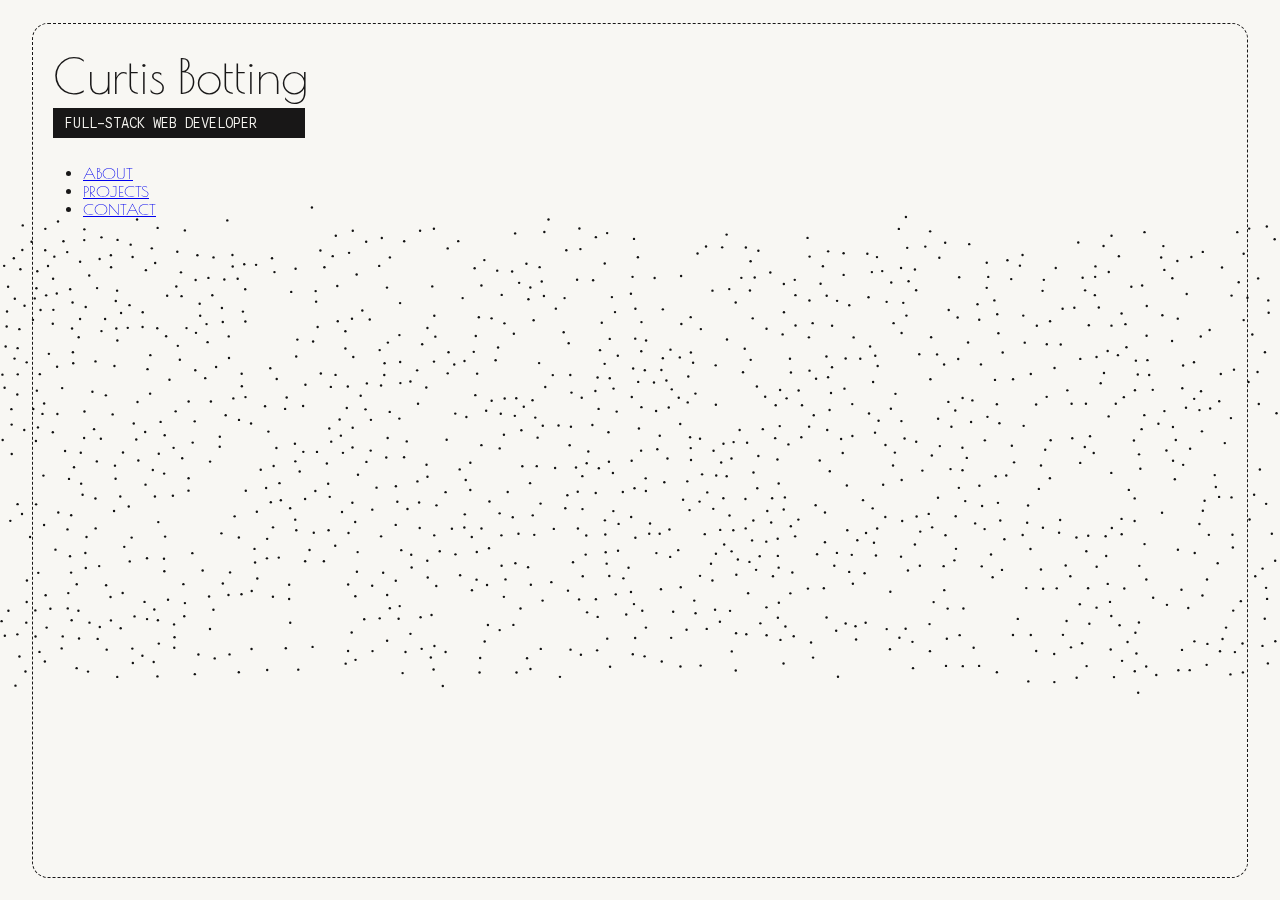
<file: index.html>
<!DOCTYPE html>
<html lang="en">
<head>
    <meta charset="UTF-8">
    <meta name="viewport" content="width=device-width, initial-scale=1.0">
    <title>Home / Curtis Botting</title>
    <link rel="stylesheet" href="styles.css">
</head>
<body>
    <canvas id="canvas"></canvas>

    <div class="content home">
        <div class="namecard">
            <h1>Curtis Botting</h1>
            <div id="jobtitle">
                <h3>FULL-STACK WEB DEVELOPER</h3>
            </div>
        </div>
        <nav>
          <ul>
            <li><a href="about.html">ABOUT</a></li>
            <li><a href="projects.html">PROJECTS</a></li>
            <li><a href="contact.html">CONTACT</a></li>
          </ul>
        </nav>
    </div>


<script>
(() => {
  const canvas = document.getElementById('canvas');
  const ctx = canvas.getContext('2d');
  let width, height, dpr;

  function resize() {
    dpr = window.devicePixelRatio || 1;
    width = window.innerWidth;
    height = window.innerHeight;
    canvas.width = width * dpr;
    canvas.height = height * dpr;
    ctx.scale(dpr, dpr);
  }
  window.addEventListener('resize', resize);
  resize();

  // --- CONFIG ---
  const NUM_PARTICLES = width;
  const PARTICLE_SIZE = 1.2;
  const ATTRACTION_RADIUS = 10;
  const COHESION = 0.02; //how much they clump
  const REPULSION = 0.06; //how strongly they push away
  const FRICTION = 0.93; // how quickly they stop in the air
  const MOUSE_FORCE = 0.0045; // how strong da mouse is
  const CENTER_FORCE = 0.000015; // how strongly particles are drawn toward center
  const MAX_SPEED = 1.2;

  const particles = [];
  const mouse = { x: 0, y: 0, active: false };

  for (let i = 0; i < NUM_PARTICLES; i++) {
    particles.push({
      x: Math.random() * width,
      y: Math.random() * height / 2 + (height/4),
      vx: (Math.random() - 0.5) * 1.0,
      vy: (Math.random() - 0.5) * 1.0,
    });
  }

  window.addEventListener('mousemove', e => {
    mouse.x = e.clientX;
    mouse.y = e.clientY;
    mouse.active = true;
  });
  window.addEventListener('mouseleave', () => mouse.active = false);

  function update() {
    const centerX = width / 2;
    const centerY = height / 2;

    for (let i = 0; i < particles.length; i++) {
      const p = particles[i];

      let ax = 0;
      let ay = 0;

      // --- local clumping ---
      for (let j = 0; j < particles.length; j++) {
        if (i === j) continue;
        const q = particles[j];
        const dx = q.x - p.x;
        const dy = q.y - p.y;
        const dist = Math.sqrt(dx*dx + dy*dy);
        if (dist < ATTRACTION_RADIUS) {
          ax += dx * COHESION;
          ay += dy * COHESION;
          if (dist < 20) {
            ax -= dx * REPULSION;
            ay -= dy * REPULSION;
          }
        }
      }

      // --- attraction to center ---
      const dxC = centerX - p.x;
      const dyC = centerY - p.y;
      ax += dxC * CENTER_FORCE;
      ay += dyC * CENTER_FORCE;

      // --- mouse push (anti-gravity) ---
      if (mouse.active) {
        const dx = p.x - mouse.x;
        const dy = p.y - mouse.y;
        const dist2 = dx*dx + dy*dy;
        if (dist2 < 300*300) {
          const force = MOUSE_FORCE / (dist2 * 0.001 + 1);
          ax += dx * force;
          ay += dy * force;
        }
      }

      // integrate motion
      p.vx = (p.vx + ax) * FRICTION;
      p.vy = (p.vy + ay) * FRICTION;

      // limit velocity
      const spd = Math.sqrt(p.vx*p.vx + p.vy*p.vy);
      if (spd > MAX_SPEED) {
        p.vx = (p.vx / spd) * MAX_SPEED;
        p.vy = (p.vy / spd) * MAX_SPEED;
      }

      p.x += p.vx;
      p.y += p.vy;

      // wrap edges
      if (p.x < 0) p.x = width;
      if (p.x > width) p.x = 0;
      if (p.y < 0) p.y = height;
      if (p.y > height) p.y = 0;
    }
  }

  function draw() {
    ctx.clearRect(0, 0, width, height);
    ctx.fillStyle = "#111";
    for (const p of particles) {
      ctx.beginPath();
      ctx.arc(p.x, p.y, PARTICLE_SIZE, 0, Math.PI * 2);
      ctx.fill();
    }
  }

  function animate() {
    update();
    draw();
    requestAnimationFrame(animate);
  }

  animate();
})();
</script>
</body>
</html>
</file>
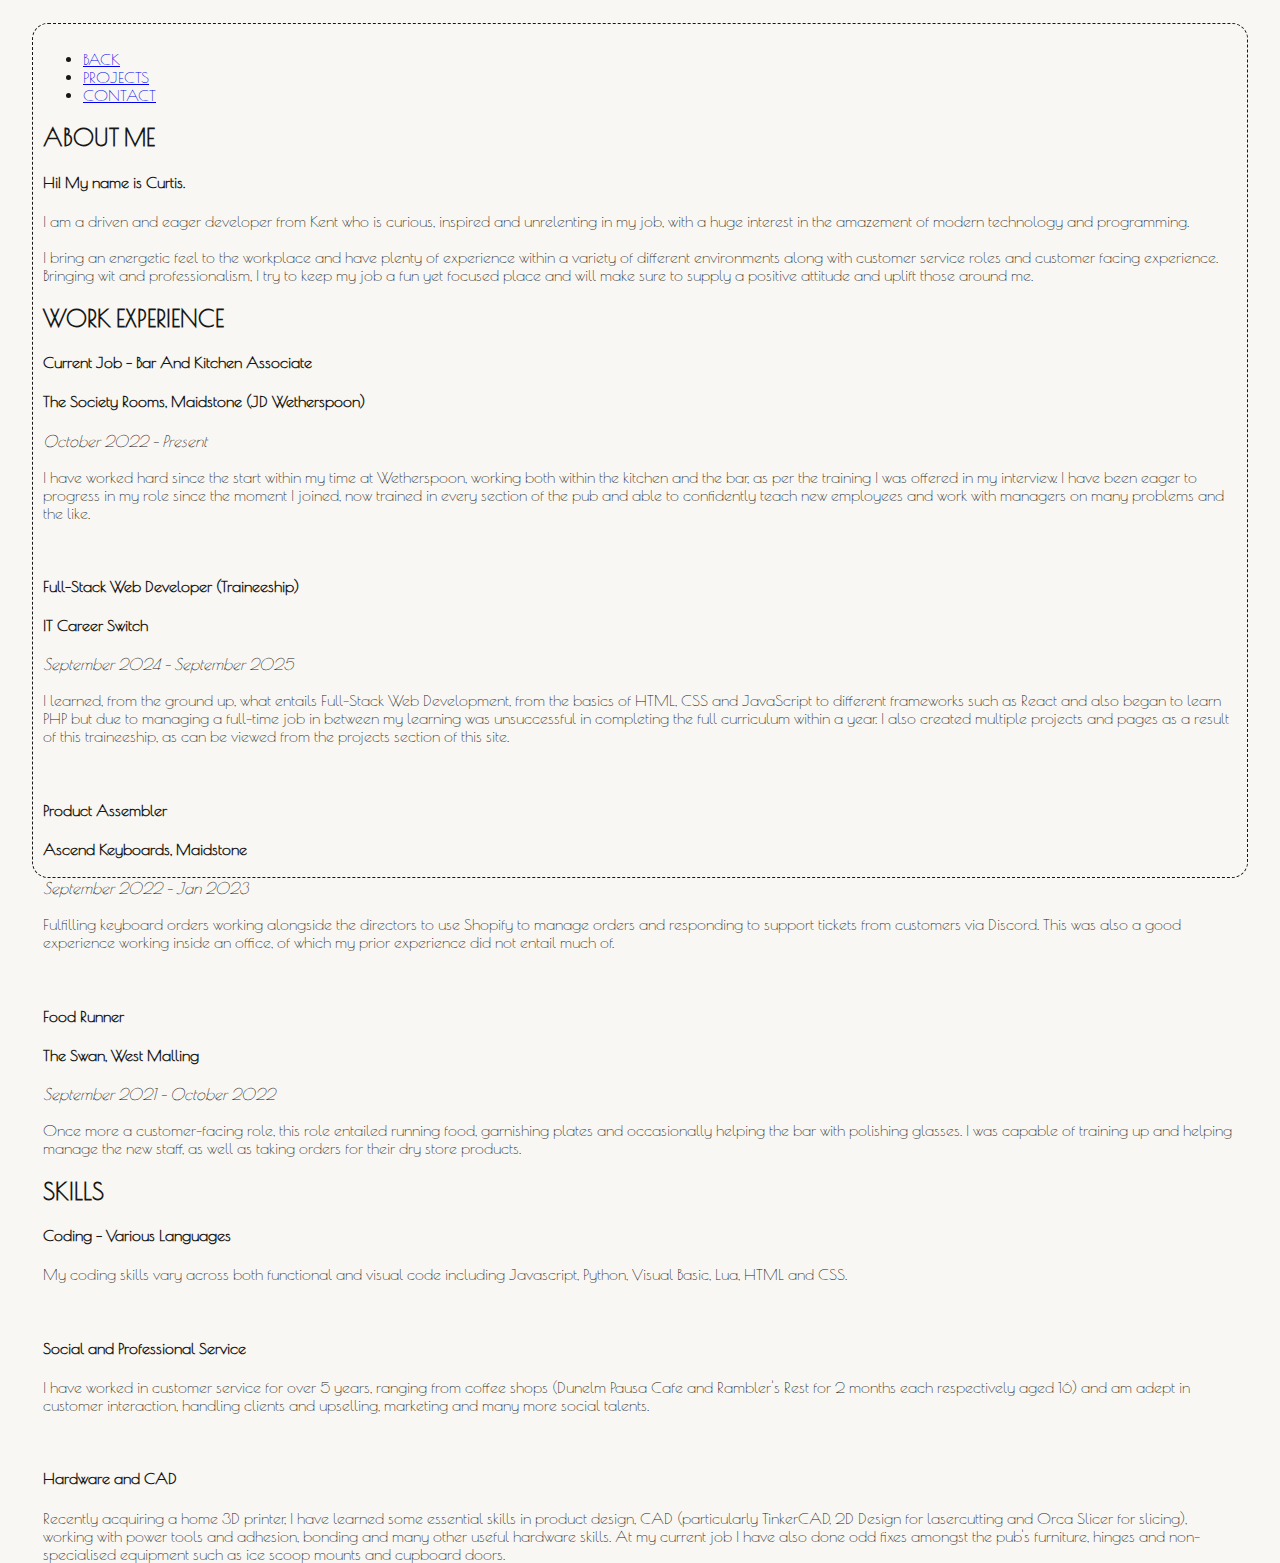
<file: about.html>
<!DOCTYPE html>
<html lang="en">
<head>
    <meta charset="UTF-8">
    <meta name="viewport" content="width=device-width, initial-scale=1.0">
    <title>About / Curtis Botting</title>
    <link rel="stylesheet" href="./styles.css">
</head>
<body>
    <div class="content about">
        <nav>
          <ul>
            <li><a href="index.html">BACK</a></li>
            <li><a href="projects.html">PROJECTS</a></li>
            <li><a href="contact.html">CONTACT</a></li>
          </ul>
        </nav>
        <h2>ABOUT ME</h2>
        <h4>Hi! My name is Curtis.</h4>
        <p>I am a driven and eager developer from Kent who is curious, inspired and
            unrelenting in my job, with a huge interest in the amazement of modern technology
            and programming.<br><br>
            I bring an energetic feel to the workplace and have plenty of experience within
            a variety of different environments along with customer service roles and customer
            facing experience. Bringing wit and professionalism, I try to keep my job a fun yet
            focused place and will make sure to supply a positive attitude and uplift those around me.
        </p>
        <h2>WORK EXPERIENCE</h2>
        <h4>Current Job - Bar And Kitchen Associate</h4>
        <h4>The Society Rooms, Maidstone (JD Wetherspoon)</h4>
        <p><em>October 2022 - Present</em><br><br>
        I have worked hard since the start within my time at Wetherspoon, working both within the kitchen
        and the bar, as per the training I was offered in my interview. I have been eager to progress in my
        role since the moment I joined, now trained in every section of the pub and able to confidently teach
        new employees and work with managers on many problems and the like.</p>
        <br>
        <h4>Full-Stack Web Developer (Traineeship)</h4>
        <h4>IT Career Switch</h4>
        <p><em>September 2024 - September 2025</em><br><br>
            I learned, from the ground up, what entails Full-Stack Web Development, from the basics of HTML,
            CSS and JavaScript to different frameworks such as React and also began to learn PHP but due to
            managing a full-time job in between my learning was unsuccessful in completing the full curriculum within a year.
            I also created multiple projects and pages as a result of this traineeship, as can be viewed from 
            the projects section of this site.
        </p>
        <br>
        <h4>Product Assembler</h4>
        <h4>Ascend Keyboards, Maidstone</h4>
        <p><em>September 2022 - Jan 2023</em><br><br>
            Fulfilling keyboard orders working alongside the directors to use Shopify to manage
            orders and responding to support tickets from customers via Discord. This was also a good
            experience working inside an office, of which my prior experience did not entail much of.
        </p>
        
        <br>
        <h4>Food Runner</h4>
        <h4>The Swan, West Malling</h4>
        <p><em>September 2021 - October 2022</em><br><br>
            Once more a customer-facing role, this role entailed running food, garnishing plates
            and occasionally helping the bar with polishing glasses. I was capable of training up and 
            helping manage the new staff, as well as taking orders for their dry store products.
        </p>
        <h2>SKILLS</h2>
        <h4>Coding - Various Languages</h4>
        <p>My coding skills vary across both functional and visual code including Javascript, Python,
            Visual Basic, Lua, HTML and CSS.
        </p>
        <br>
        <h4>Social and Professional Service</h4>
        <p>I have worked in customer service for over 5 years, ranging from coffee shops (Dunelm Pausa Cafe
            and Rambler's Rest for 2 months each respectively aged 16) and am adept in customer interaction,
            handling clients and upselling, marketing and many more social talents.
        </p>
        <br>
        <h4>Hardware and CAD</h4>
        <p>Recently acquiring a home 3D printer, I have learned some essential skills in product design, CAD
            (particularly TinkerCAD, 2D Design for lasercutting and Orca Slicer for slicing),
            working with power tools and adhesion, bonding and many other useful hardware skills. At my
            current job I have also done odd fixes amongst the pub's furniture, hinges and non-specialised equipment
            such as ice scoop mounts and cupboard doors.
        </p>
    </div>
    <br>
</body>
</html>
</file>
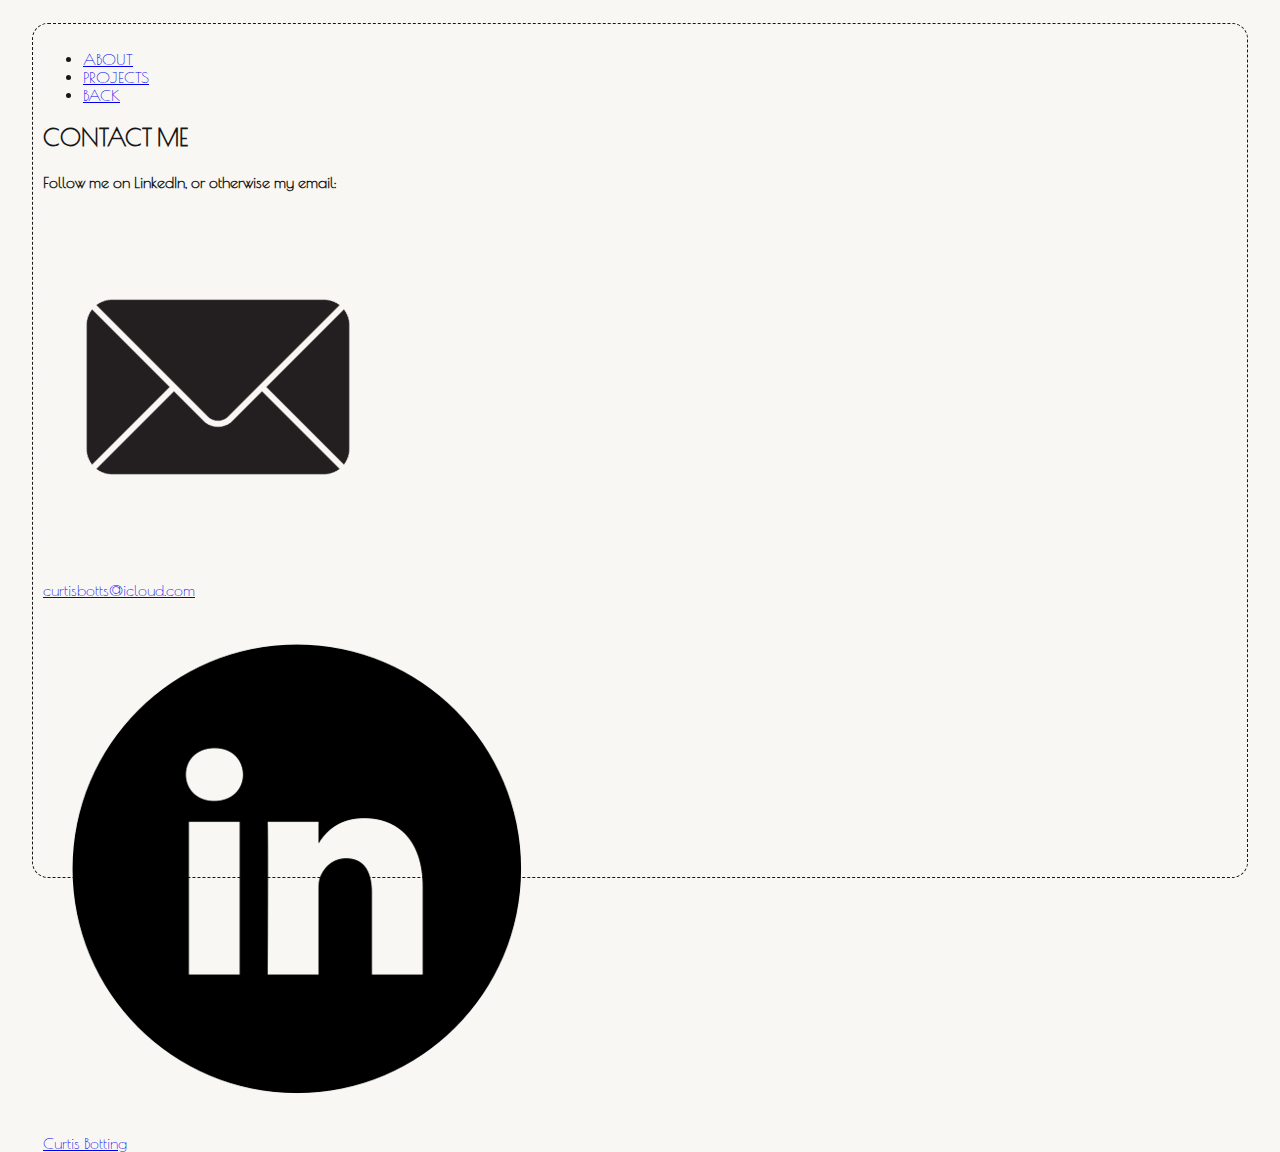
<file: contact.html>
<!DOCTYPE html>
<html lang="en">
<head>
    <meta charset="UTF-8">
    <meta name="viewport" content="width=device-width, initial-scale=1.0">
    <title>About / Curtis Botting</title>
    <link rel="stylesheet" href="styles.css">
</head>
<body>
    <div class="content projects">
        <nav>
          <ul>
            <li><a href="about.html">ABOUT</a></li>
            <li><a href="projects.html">PROJECTS</a></li>
            <li><a href="index.html">BACK</a></li>
          </ul>
        </nav>
        <h2>CONTACT ME</h2>
        <h4>Follow me on LinkedIn, or otherwise my email:</h4>
        <div class="contactsheet">
            <div class="linkedin-card">
            <a href="mailto:curtisbotts@icloud.com">
                <img src="assets/projects-imgaes/email-and-mail-icon-black-free-png.png">
                    <p>curtisbotts@icloud.com</p>
                </a>
            </div>
            <div class="linkedin-card">
                <a href="https://www.linkedin.com/in/curtis-botting-74a261261/">
                    <img src="assets/projects-imgaes/Linkedin_circle_black-512.png">
                    <p>Curtis Botting</p>
                </a>
            </div>
        </div>
        
    </div>
    <br>
</body>
</html>
</file>
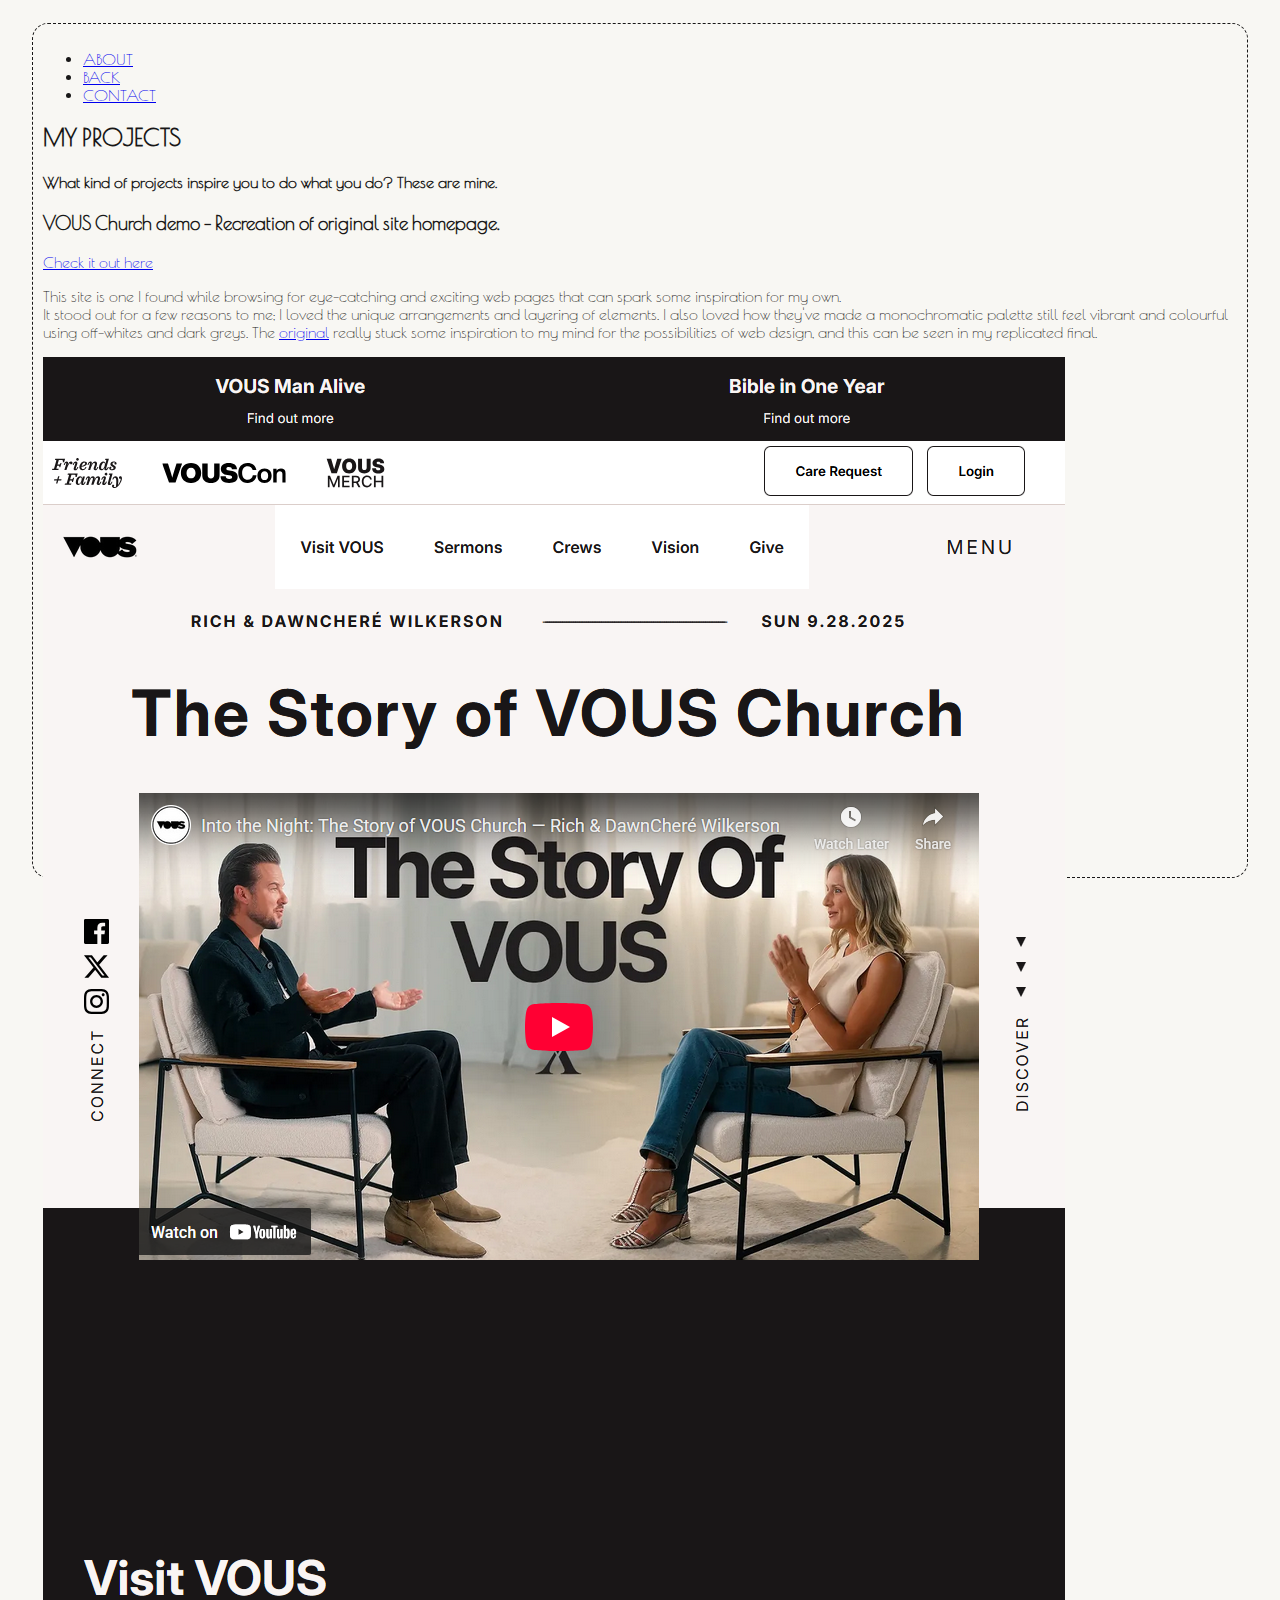
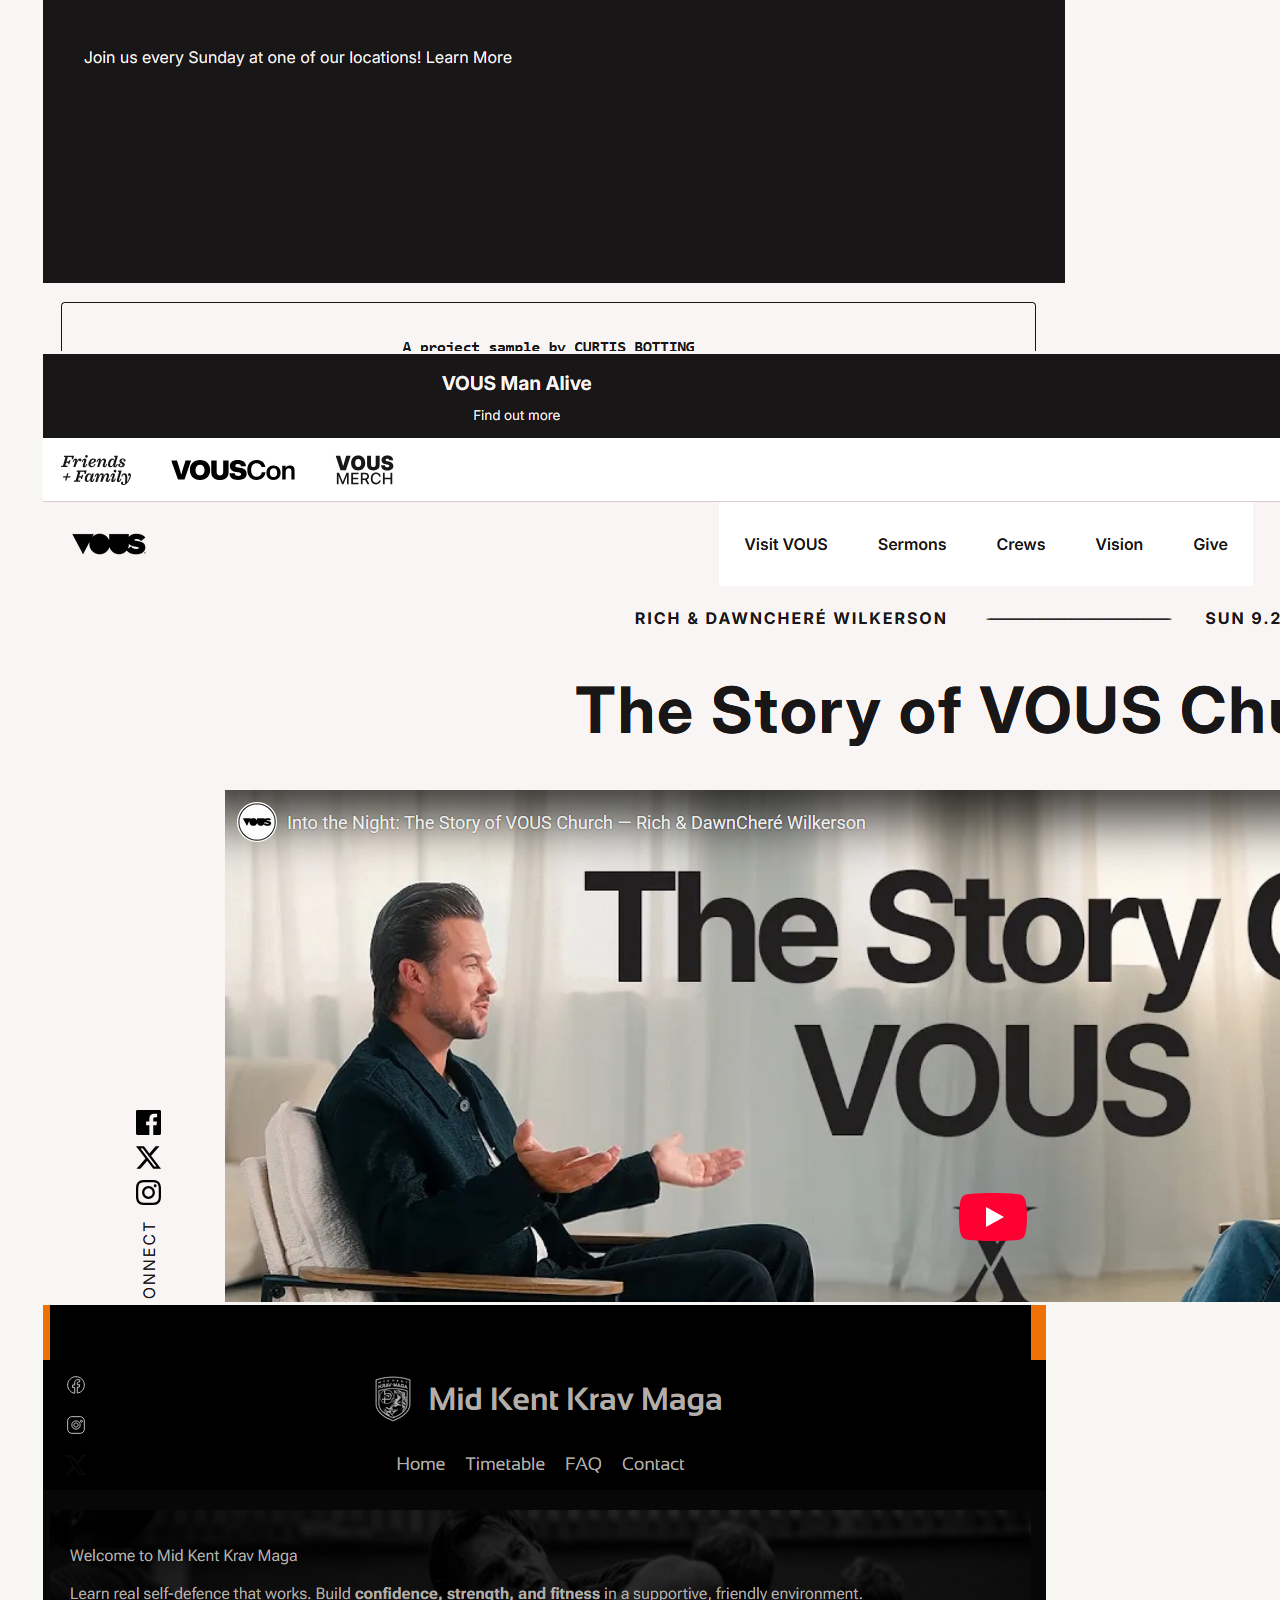
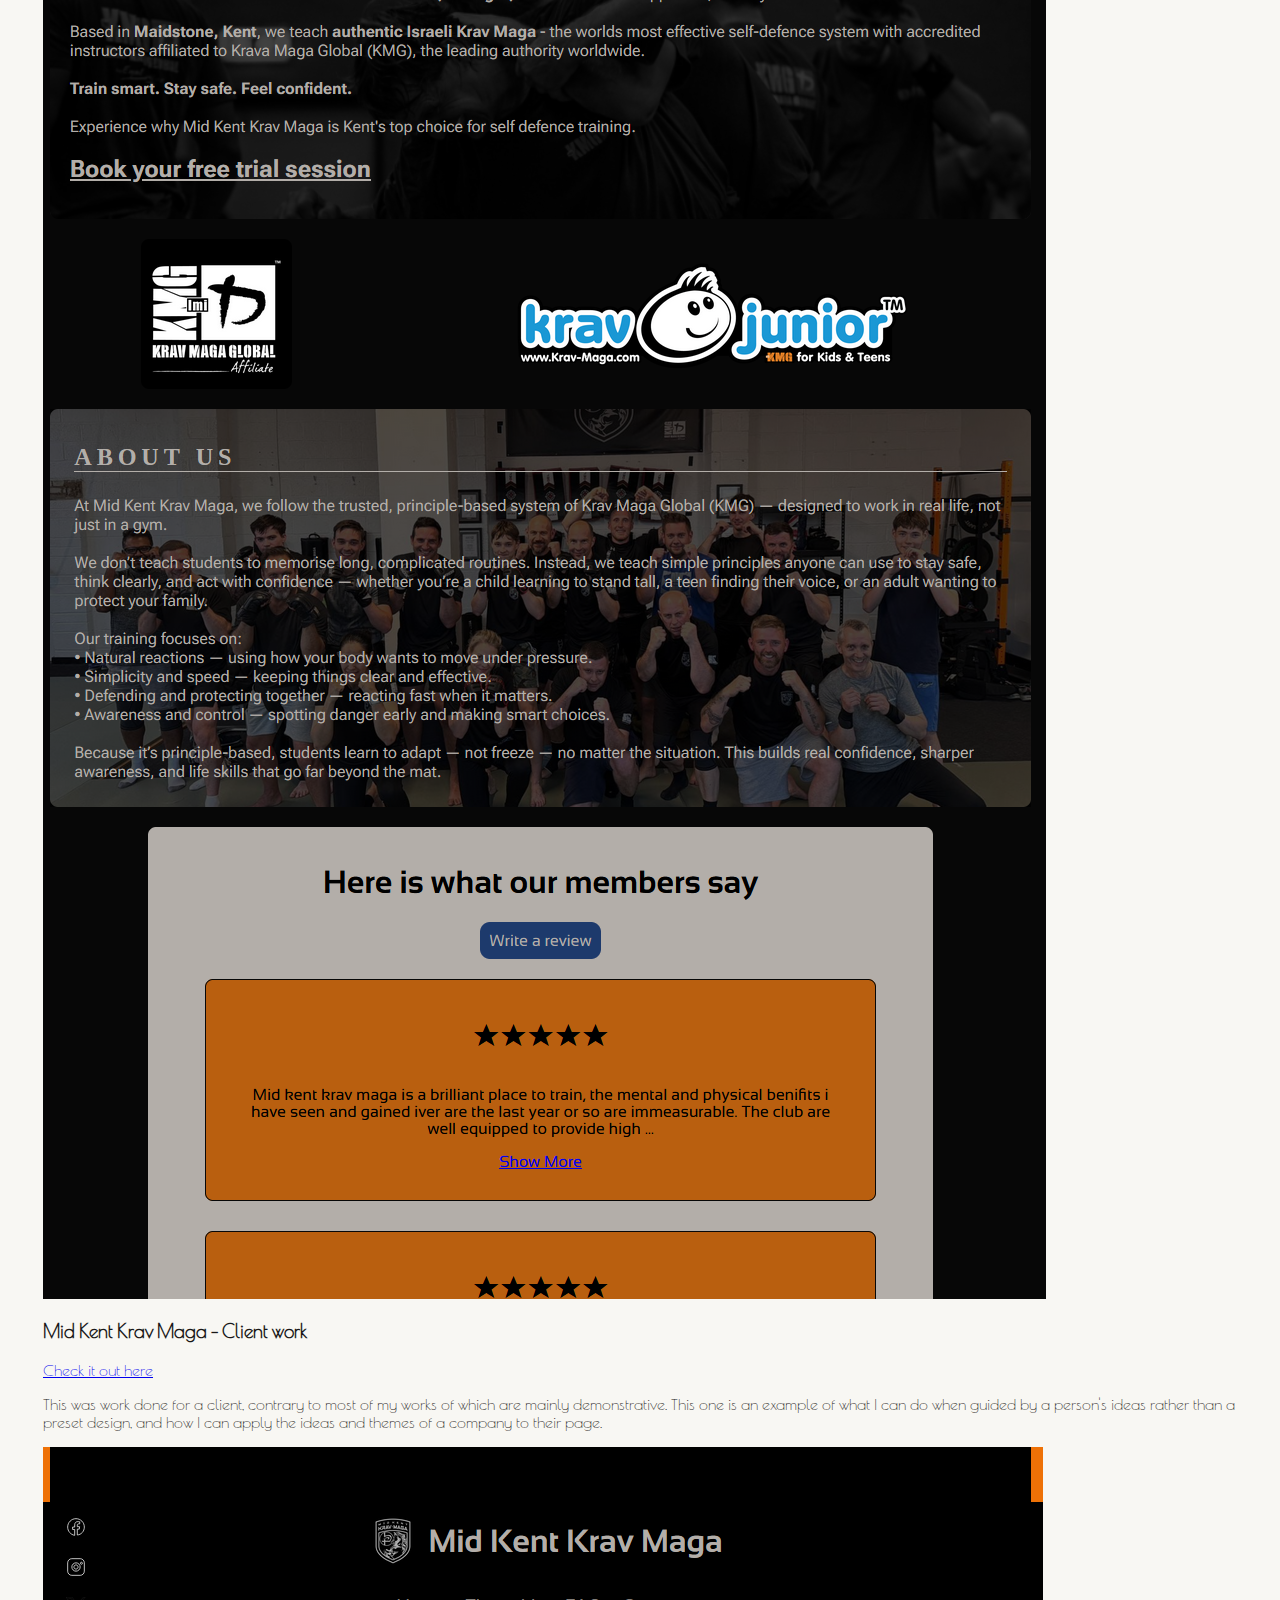
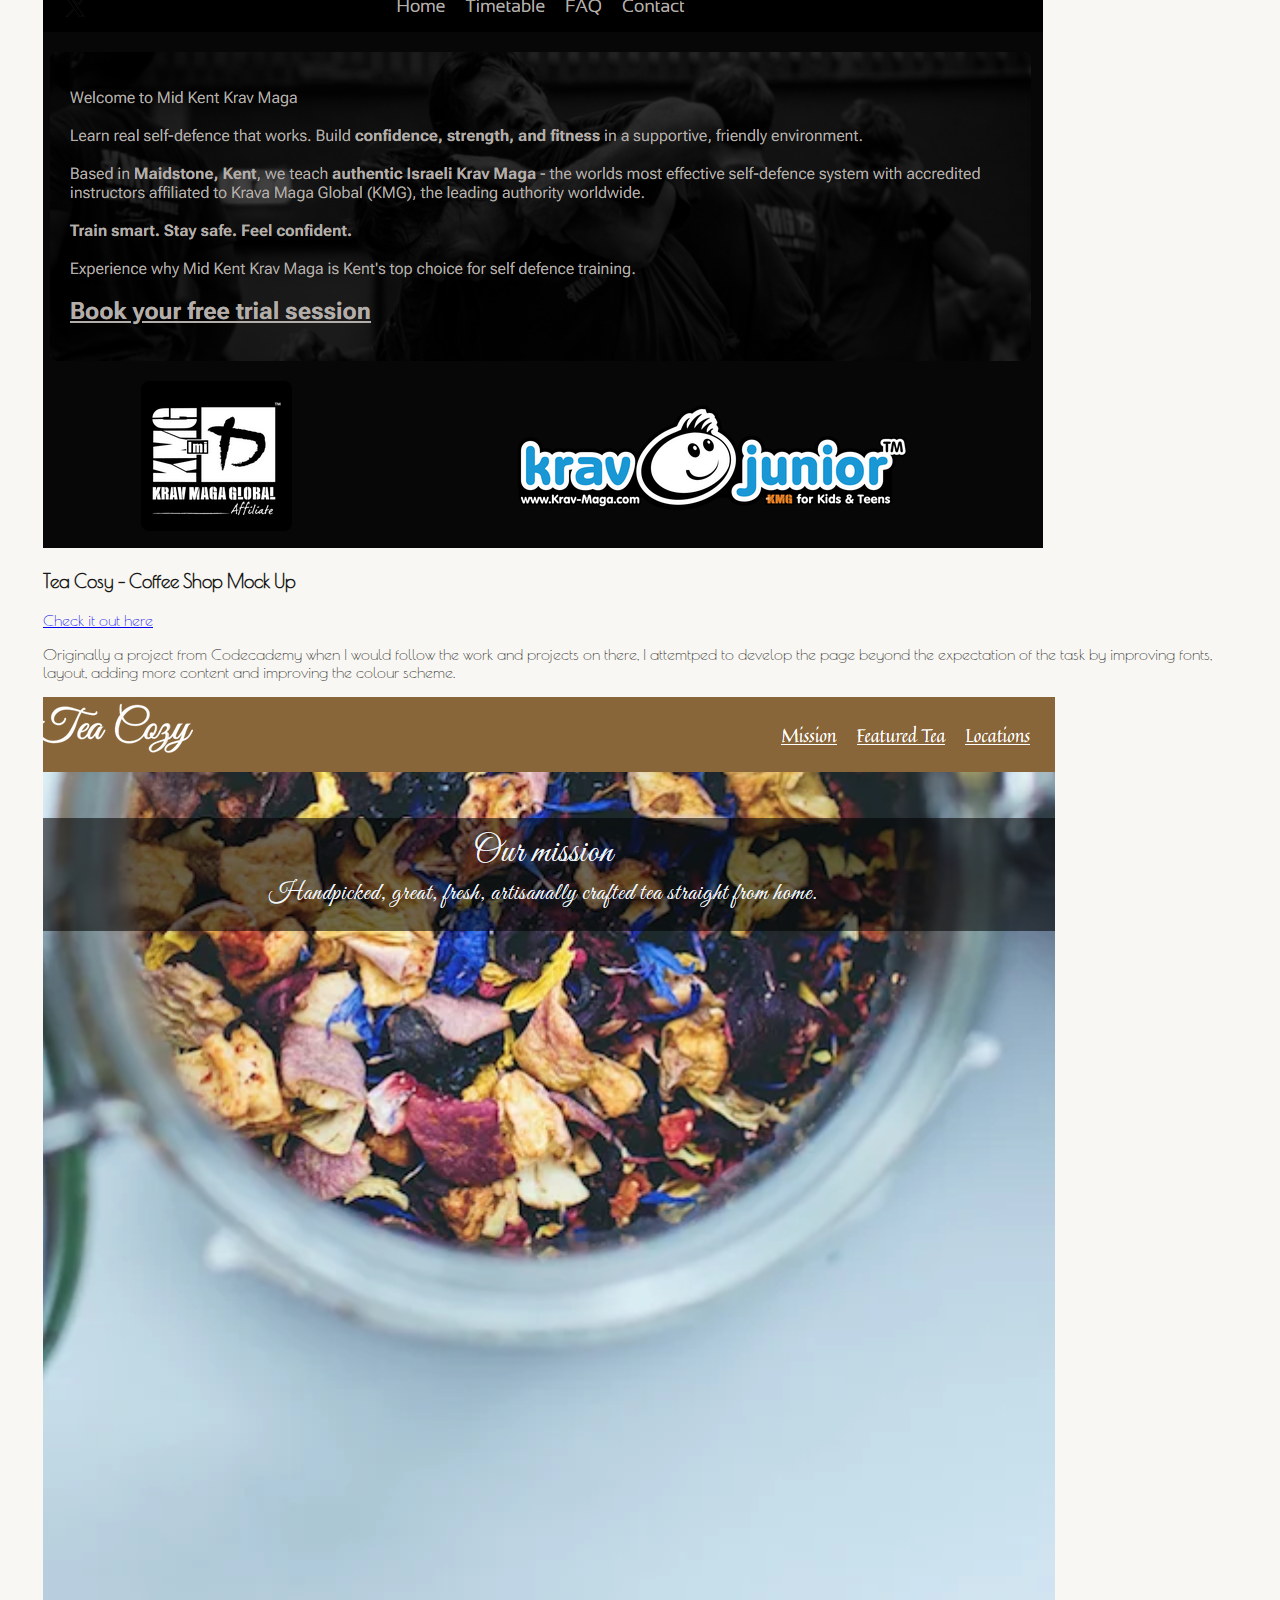
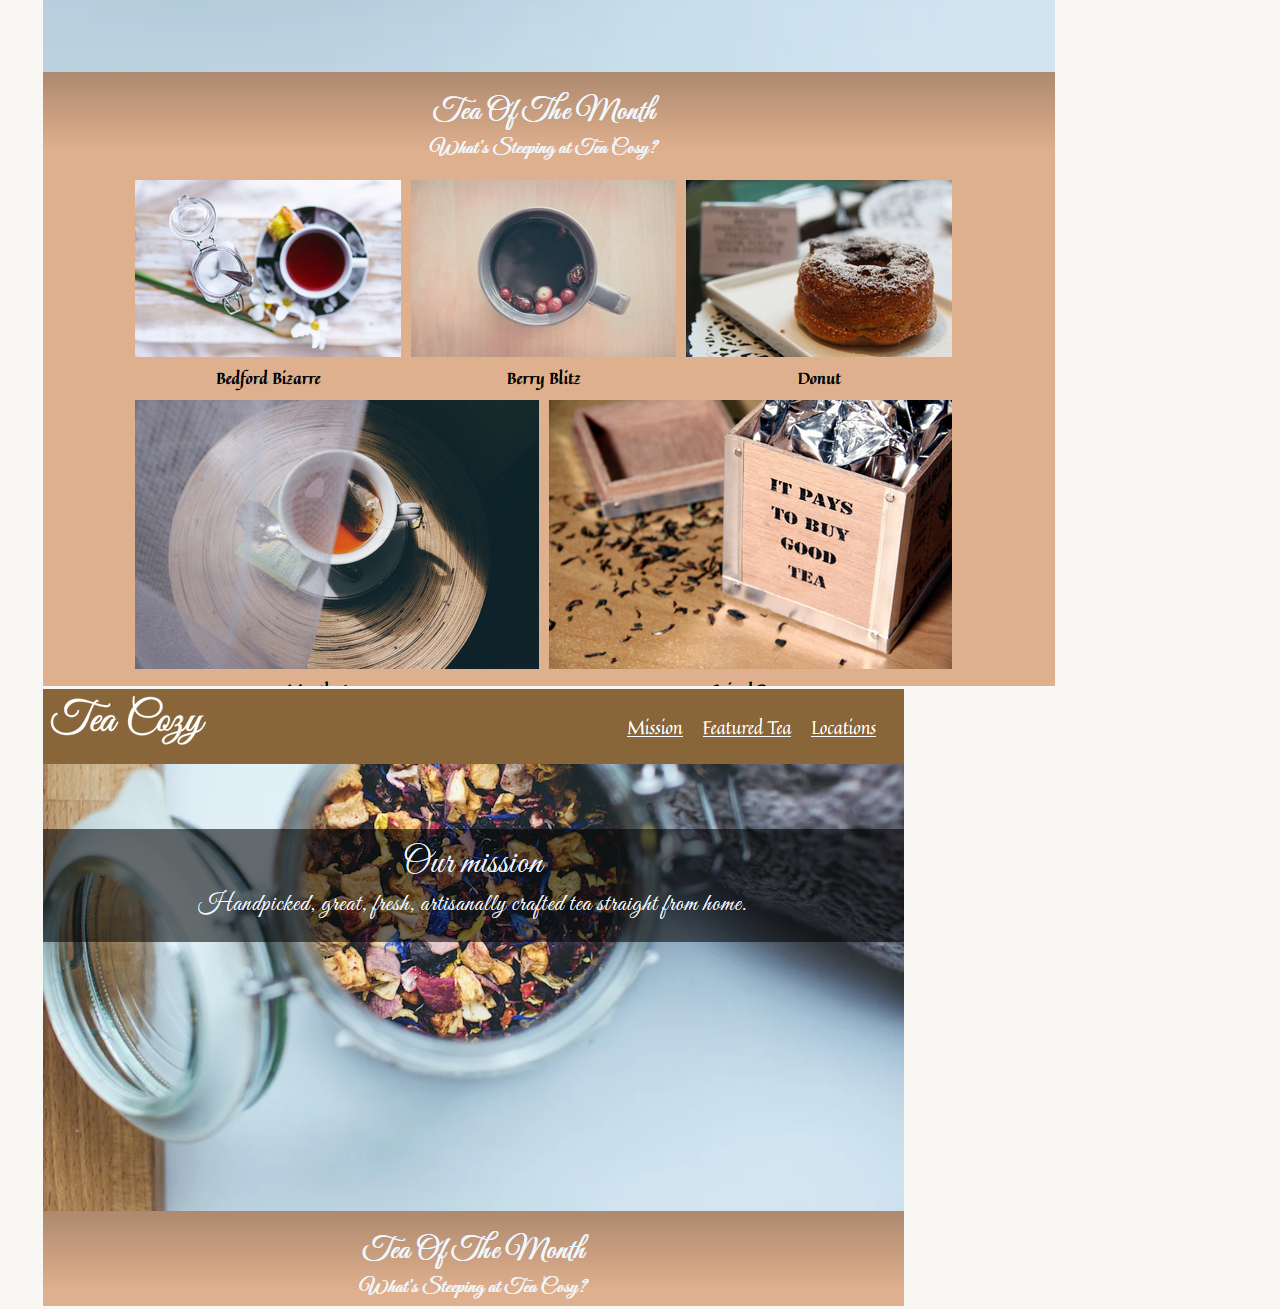
<file: projects.html>
<!DOCTYPE html>
<html lang="en">
<head>
    <meta charset="UTF-8">
    <meta name="viewport" content="width=device-width, initial-scale=1.0">
    <title>About / Curtis Botting</title>
    <link rel="stylesheet" href="./styles.css">
</head>
<body>
    <div class="content projects">
        <nav>
          <ul>
            <li><a href="about.html">ABOUT</a></li>
            <li><a href="index.html">BACK</a></li>
            <li><a href="contact.html">CONTACT</a></li>
          </ul>
        </nav>
        <h2>MY PROJECTS</h2>
        <h4>What kind of projects inspire you to do what you do? These are mine.</h4>
        <div class="proj-display">
            <div class="proj-text">
                <h3>VOUS Church demo - Recreation of original site homepage.</h3>
                <a href="https://redv-2.github.io/vous-demo/">Check it out here</a>
                <p>This site is one I found while browsing for eye-catching and exciting web pages that can spark some inspiration
                    for my own.<br>It stood out for a few reasons to me; I loved the unique arrangements and layering of elements.
                    I also loved how they've made a monochromatic palette still feel vibrant and colourful using off-whites and dark greys.
                    The <a href="https://www.vouschurch.com/">original</a> really stuck some inspiration to my mind for the possibilities of web design, and
                    this can be seen in my replicated final.
                </p>
            </div>
            <div class="proj-gallery">
                <img class="desktop-preview" src="assets/projects-imgaes/vous.PNG">
                <img class="mobile-preview" src="assets/projects-imgaes/vous-top.PNG">
            </div>
        </div>
        <div class="proj-display">
            <div class="proj-gallery">
                <img class="desktop-preview" src="assets/projects-imgaes/mkkm.PNG">
            </div>
            <div class="proj-text">
                    <h3>Mid Kent Krav Maga - Client work</h3>
                    <a href="#">Check it out here</a>
                    <p>This was work done for a client, contrary to most of my works of which are mainly demonstrative.
                        This one is an example of what I can do when guided by a person's ideas rather than a preset design,
                        and how I can apply the ideas and themes of a company to their page.
                    </p>
            </div>
                <img class="mobile-preview" src="assets/projects-imgaes/mkkm-top.PNG">
        </div>
        <div class="proj-display">
            <div class="proj-text">
                <h3>Tea Cosy - Coffee Shop Mock Up</h3>
                <a href="https://redv-2.github.io/tea-cozy/">Check it out here</a>
                <p>Originally a project from Codecademy when I would follow the work and projects on there,
                    I attemtped to develop the page beyond the expectation of the task by improving fonts, layout,
                    adding more content and improving the colour scheme.
                </p>
            </div>
            <div class="proj-gallery">
                <img class="desktop-preview" src="assets/projects-imgaes/tea-cozy.PNG">
                <img class="mobile-preview" src="assets/projects-imgaes/tea-cozy-top.PNG">
            </div>
        </div>
    </div>
    <br>
</body>
</html>
</file>
<file: styles.css>
/* Palette - Off-black (text) #181717
    Off-white (Background) #f7efef */
    
    @import url('https://fonts.googleapis.com/css2?family=Google+Sans+Code:ital,wght@0,300..800;1,300..800&family=Noto+Sans+Mono:wght@100..900&family=Poiret+One&display=swap');
    
  html, body {
    margin: 0;
    padding: 0;
    background-color: #f8f7f3; /* off-white background */
    height: 100%;
    overflow: hidden;
    color:#181717
  }
  canvas {
    position: absolute;
    inset: 0;
    width: 100%;
    height: 100%;
    display: block;
  }

  .content {
  position: absolute;
  inset: 2.5%; /* equal top, right, bottom, left */
  border-radius: 1em;
  border: #181717 dashed 1px;
  font-family: 'Poiret One';
  padding: 10px;
}

  .namecard {
    line-height: 0;
    padding:10px;
  }

  .namecard h1 {
    font-size: 3em;
    font-weight: 400;
  }

  #jobtitle {
    background-color: #181717;
    color:#f8f7f3;
    padding:1px 4em 1px 1em;
    font-family: 'Google Sans Code';
    font-size:0.75em;
    width:fit-content;
    font-weight: 200;
  }

  #jobtitle h3 {
        font-weight: 200;
  }
</file>
